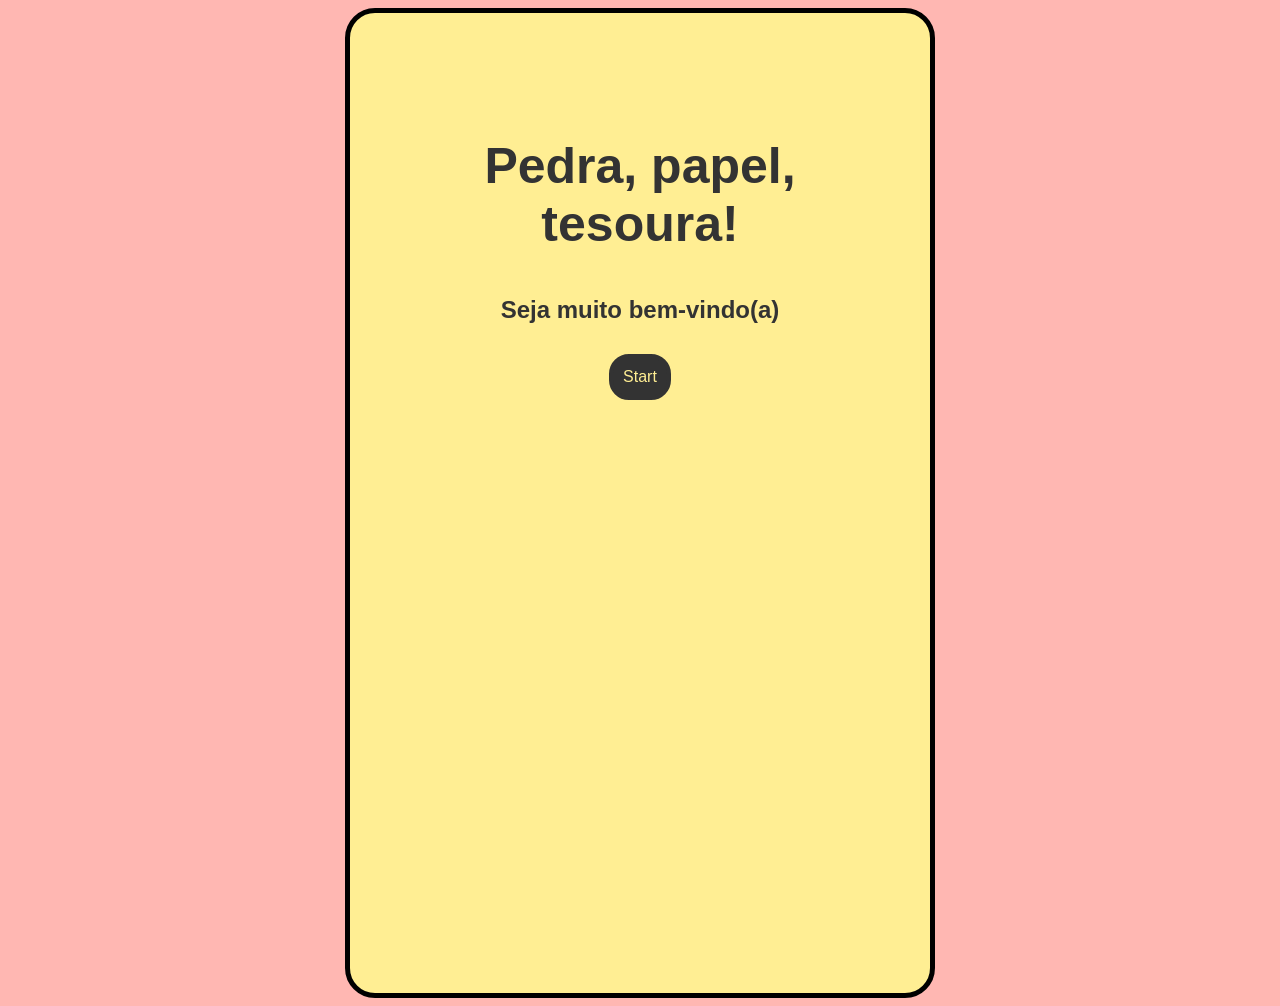
<file: index.html>
<!DOCTYPE html>
<html lang="en">
  <head>
    <meta charset="UTF-8">
    <link rel="stylesheet" href="./style.css">
    <meta name="viewport" content="width=device-width, initial-scale=1.0">
    <title>Pen</title>
  </head>
  <body>
    <div class= "inicio">
      <h1 id="ppt">Pedra, papel, tesoura!</h1>
      <h2 id="boas-vindas">Seja muito bem-vindo(a)</h2>
      <buttom id="start"> Start </buttom>
    </div>
    <script src="./script.js"></script>
  </body>
</html>
</file>
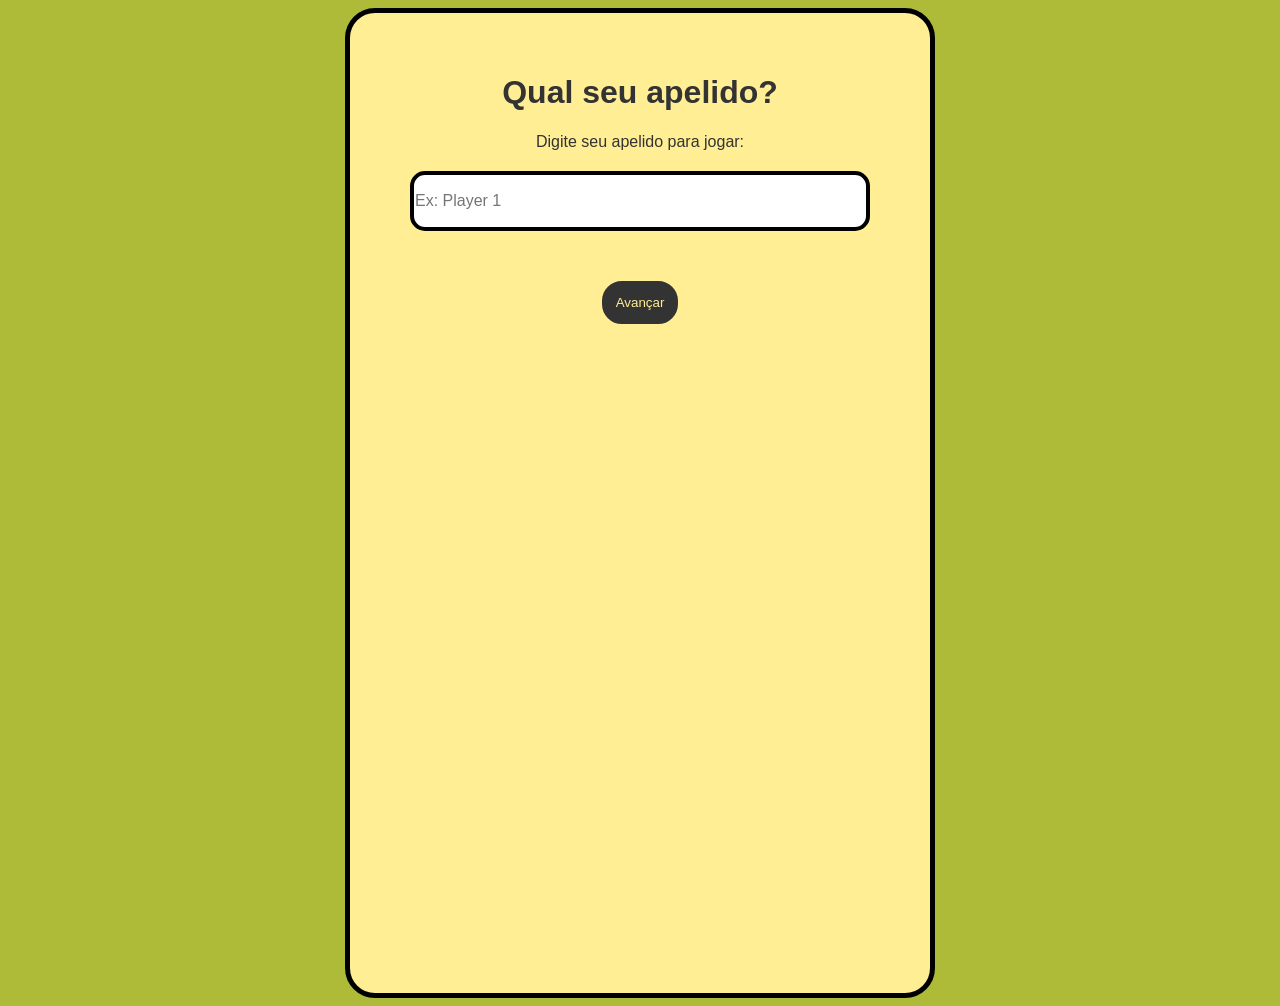
<file: p2.html>
<!DOCTYPE html>
<html lang="en">
  <head>
    <meta charset="UTF-8">
    <link rel="stylesheet" href="p2.css">
    <meta name="viewport" content="width=device-width, initial-scale=1.0">
    <title>Pen</title>
  </head>
  <body>
    <div class= "pag2">
      <h1 id="apelido">Qual seu apelido?</h1>
      <label for="nome-jogador">Digite seu apelido para jogar:</label>
      <input type="text" id="nome-jogador" placeholder="Ex: Player 1">
      <button id="avancar">Avançar</buttom>
    </div>
    
    <script src="p2.js"></script>
  </body>
</html>
</file>
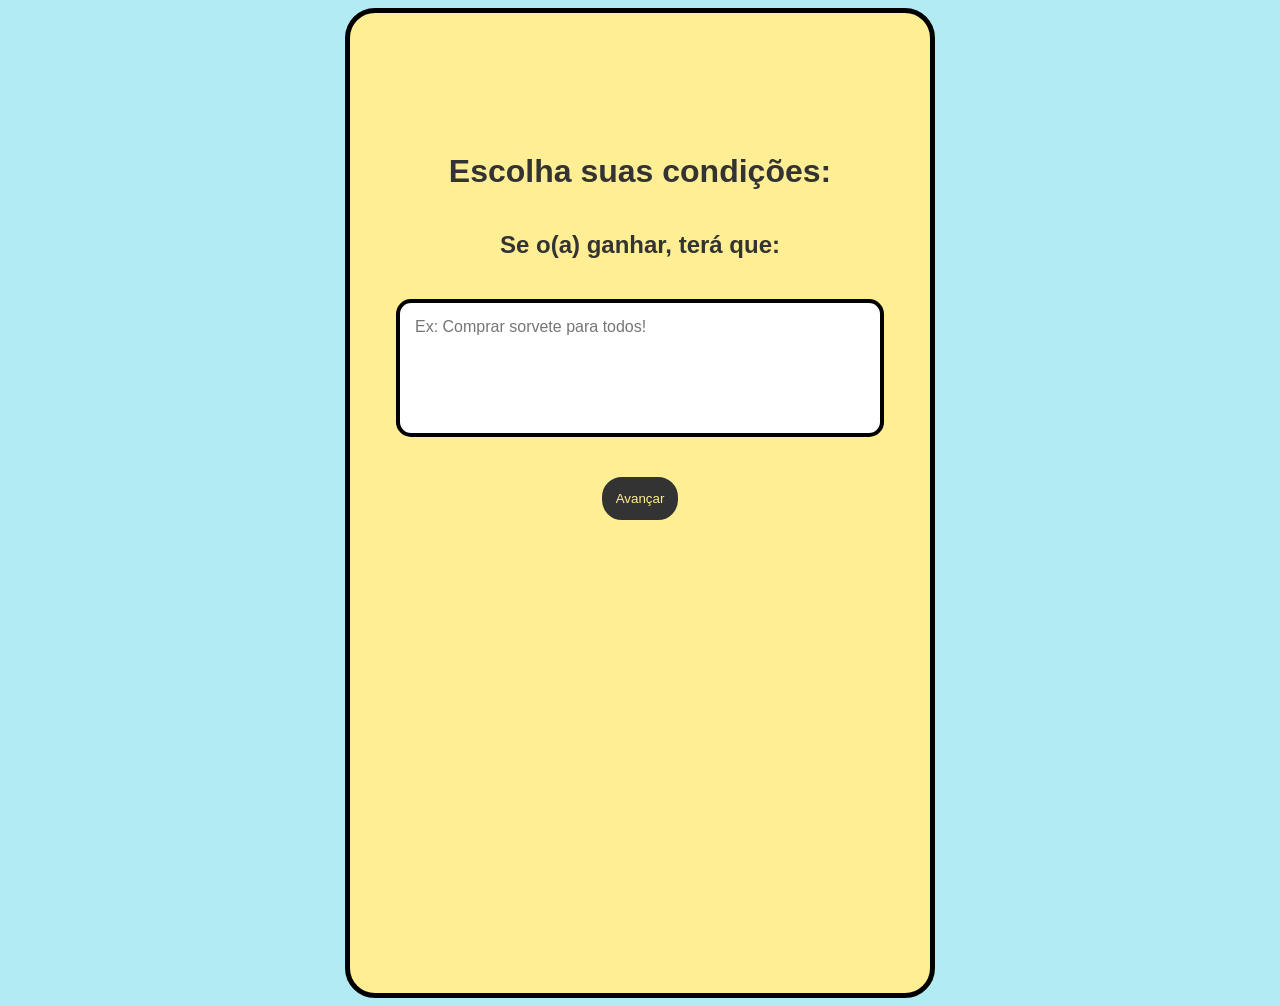
<file: p3.html>
<!DOCTYPE html>
<html lang="en">
  <head>
    <meta charset="UTF-8">
    <link rel="stylesheet" href="p3.css">
    <meta name="viewport" content="width=device-width, initial-scale=1.0">
    <title>Pen</title>
  </head>
  <body>
    <div class= "pag3">
      <h1 id="c">Escolha suas condições:</h1>
      <h2 id= "se">Se o(a) <span id = "nome-inserido"> </span> ganhar, terá que:</h2>

      <textarea id= "condicao" placeholder="Ex: Comprar sorvete para todos!"></textarea>
    <button id="avancar-p3">Avançar</button> 
    </div>
    
    <script src="p3.js"></script>
  </body>
</html>
</file>
<file: style.css>
body {
  background-color: #FFB7B2;
  color: #333;
  font-family: 'Luckiest Guy', sans-serif;
}

.inicio {
  display: flex;
  flex-direction: column; 
  align-items: center;
  min-height: 100vh;
  text-align: center;
  background-color: #FFEE93;
  border: 5px solid #000000;
  border-radius: 30px;

  width: 80%;
  max-width: 500px;
  margin: 0 auto; 
  padding: 40px;
  
}

#ppt {
  padding: 50px;
  font-size: 50px;
}

#boas-vindas {
 margin-top: -40px; 
}

#start {
  background-color: #333;
  margin-top:10px;
  padding: 10px;
  color: #FFEE93;
  border-radius: 20px;
  border: 4px solid #333;
  cursor: pointer;
}
#start:hover {
  transform: scale(1.2);
  transition: 0.2s; 
  background-color: #f1c40f;
  color: #fff;             
  border-color: #e67e22;
}
</file>
<file: p2.css>
body {
  background-color: #AEBB39;
  color: #333;
  font-family: 'Luckiest Guy', sans-serif;
}

.pag2 {
  background-color: #FFEE93;
  border: 5px solid #000000;
  border-radius: 30px;

  width: 80%;
  max-width: 500px;
  margin: 0 auto; 
  padding: 40px;
  
}

.pag2 {
  display: flex;
  flex-direction: column; 
  align-items: center;
  min-height: 100vh;
  text-align: center;     
}

#nome-jogador {
  margin-top: 30px;
  font-family: Arial, sans-serif;
  font-size: 16px;
  width: 90%;
  height: 50px;
  padding: 1px;
  border: 4px solid #000;
  border-radius: 15px;
  resize: none; 
  margin-top: 20px;
  margin-bottom: 20px;
}

#avancar {
  padding: 10px;
  margin-top: 30px;
  background-color:#333;
  color: #FFEE93;
  border-radius: 20px;
  border: 4px solid #333;
  cursor: pointer;
}

#avancar:hover {
  transform: scale(1.2);
  transition: 0.2s; 
  background-color: #f1c40f;
  color: #fff;             
  border-color: #e67e22;
}
</file>
<file: p3.css>
body {
  background-color: #B3EBF2;
  color: #333;
  font-family: 'Luckiest Guy', sans-serif;
}

.pag3 {
  background-color: #FFEE93;
  border: 5px solid #000000;
  border-radius: 30px;
  width: 80%;
  max-width: 500px;
  margin: 0 auto; 
  padding: 40px;
  display: flex;
  flex-direction: column; 
  align-items: center;
  min-height: 100vh;
  text-align: center; 
  
}

#c {
  margin-top: 100px;
}

#condicao {
  margin-top: 20px;
}

#avancar-p3 {
  margin-top: 20px;
  padding: 10px;
  background-color: #333;
  color:#FFEE93;
  border-radius: 20px;
  border: 4px  solid #333;
  cursor: pointer;
}

#nome-inserido {
  color: red;
}

#condicao {
  font-family: Arial, sans-serif;
  font-size: 16px;
  width: 90%;
  height: 100px;
  padding: 15px;
  border: 4px solid #000;
  border-radius: 15px;
  resize: none; 
  margin-top: 20px;
  margin-bottom: 20px;
}

#avancar-p3:hover {
  transform: scale(1.2);
  transition: 0.2s; 
  background-color: #f1c40f;
  color: #fff;             
  border-color: #e67e22;
}
</file>
